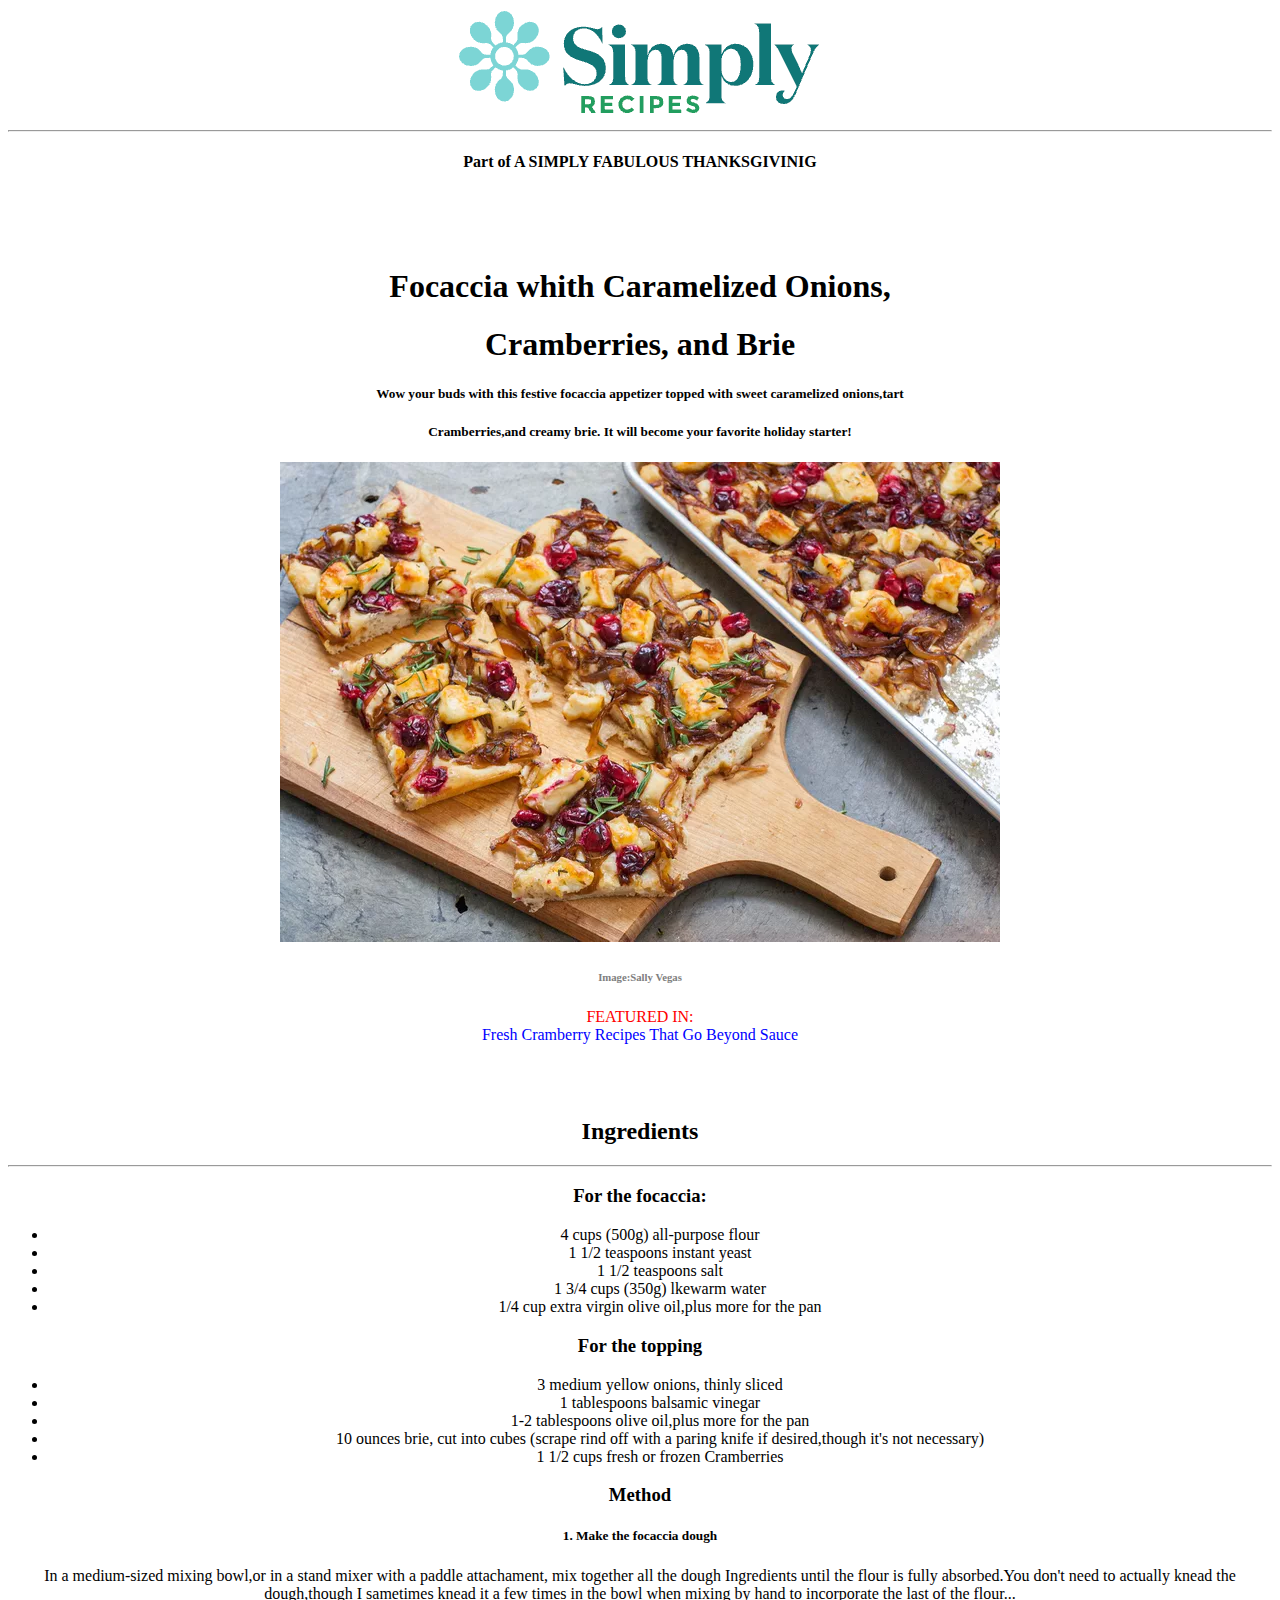
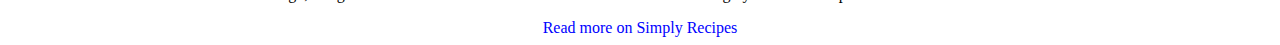
<file: compitoindex.html>
<!DOCTYPE html>
<html lang="en">
  <head>
    <meta charset="UTF-8" />
    <meta name="viewport" content="width=device-width, initial-scale=1.0" />
    <title>Esercizio:ricreare un layout partendo dal mockup</title>
    <link rel="stylesheet" href="compitostyle.css" />
  </head>
  <body>
    <div class="logo">
      <img src="./assets/logo.png" class="logo" />
      <hr />
      <div>
        <h4>Part of A SIMPLY FABULOUS THANKSGIVINIG</h4>
        <br />
        <br />
        <br />
        <h1>Focaccia whith Caramelized Onions,</h1>
        <h1>Cramberries, and Brie</h1>

        <h5>Wow your buds with this festive focaccia appetizer topped with sweet caramelized onions,tart</h5>
        <h5>Cramberries,and creamy brie. It will become your favorite holiday starter!</h5>
      </div>
    
        <img src="./assets/focaccia.png" class="focaccia"/>
        <h6 style="color: gray;">Image:Sally Vegas</h6>
        <div style="color: red;">FEATURED IN:</div>
        <div style="color: blue;">Fresh Cramberry Recipes That Go Beyond Sauce</div>
        <br>
        <br>
        <br>
        <h2>Ingredients</h2>
    <hr>
    <h3>For the focaccia:</h3>
    <ul>
        <li>4 cups (500g) all-purpose flour</li>
        <li>1 1/2 teaspoons instant yeast</li>
        <li>1 1/2 teaspoons salt</li>
        <li> 1 3/4 cups (350g) lkewarm water</li>
        <li>1/4 cup extra virgin olive oil,plus more for the pan</li>
    </ul>
    <h3>For the topping</h3>
    <ul>
        <li>3 medium yellow onions, thinly sliced</li>
        <li>1 tablespoons balsamic vinegar</li>
        <li>1-2 tablespoons olive oil,plus more for the pan</li>
        <li>10 ounces brie, cut into cubes (scrape rind off with a paring knife if desired,though it's not necessary)</li>
        <li>1 1/2 cups fresh or frozen Cramberries</li>
    </ul>
    <h3>Method</h3>
    
    <h5>1. Make the focaccia dough</h5>
    <p>In a medium-sized mixing bowl,or in a stand mixer with a paddle attachament, mix together all the dough Ingredients until the flour
        is fully absorbed.You don't need to actually knead the 
        dough,though I sametimes knead it a few times in the bowl when mixing by hand to incorporate 
        the last of the flour...
        
    </p>

    <div style="color: blue;">Read more on Simply Recipes</div>

    
    
    </body>
</html>
</file>
<file: compitostyle.css>
.logo {
  text-align: center;
}
</file>
